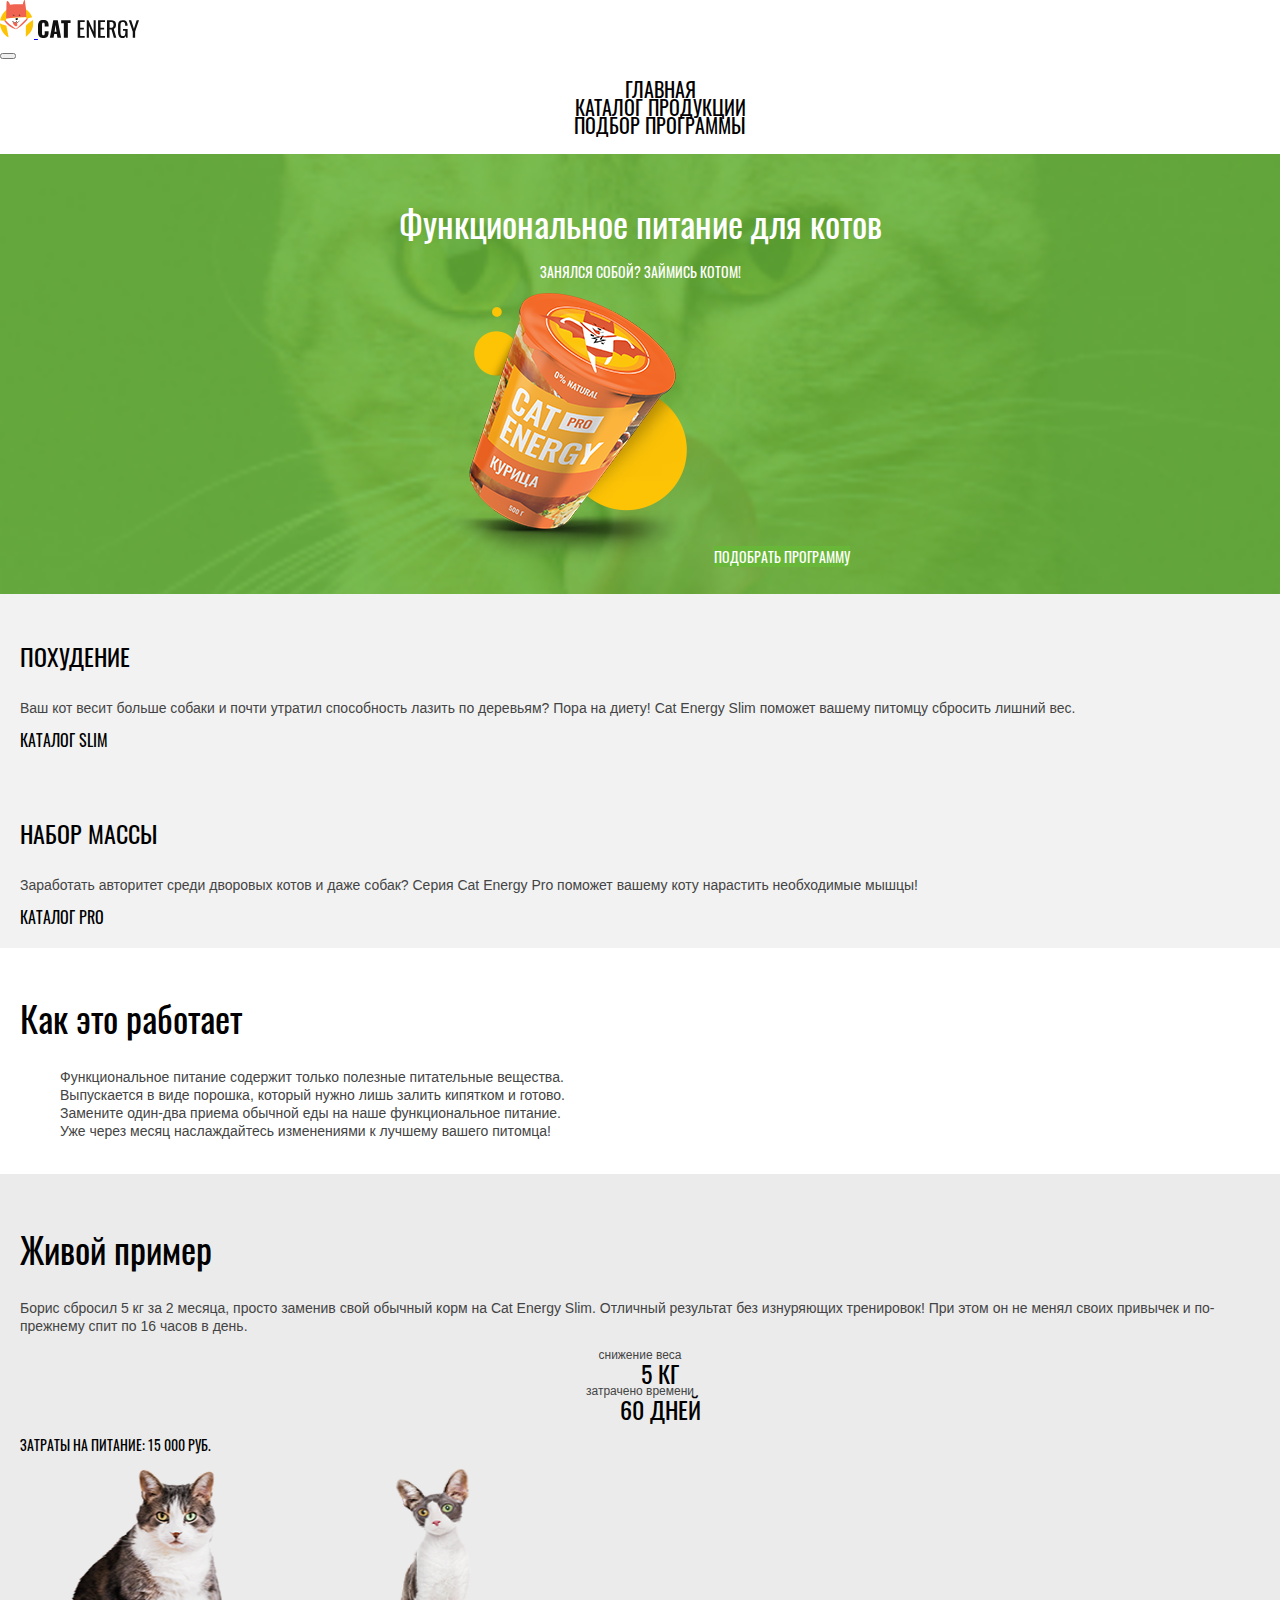
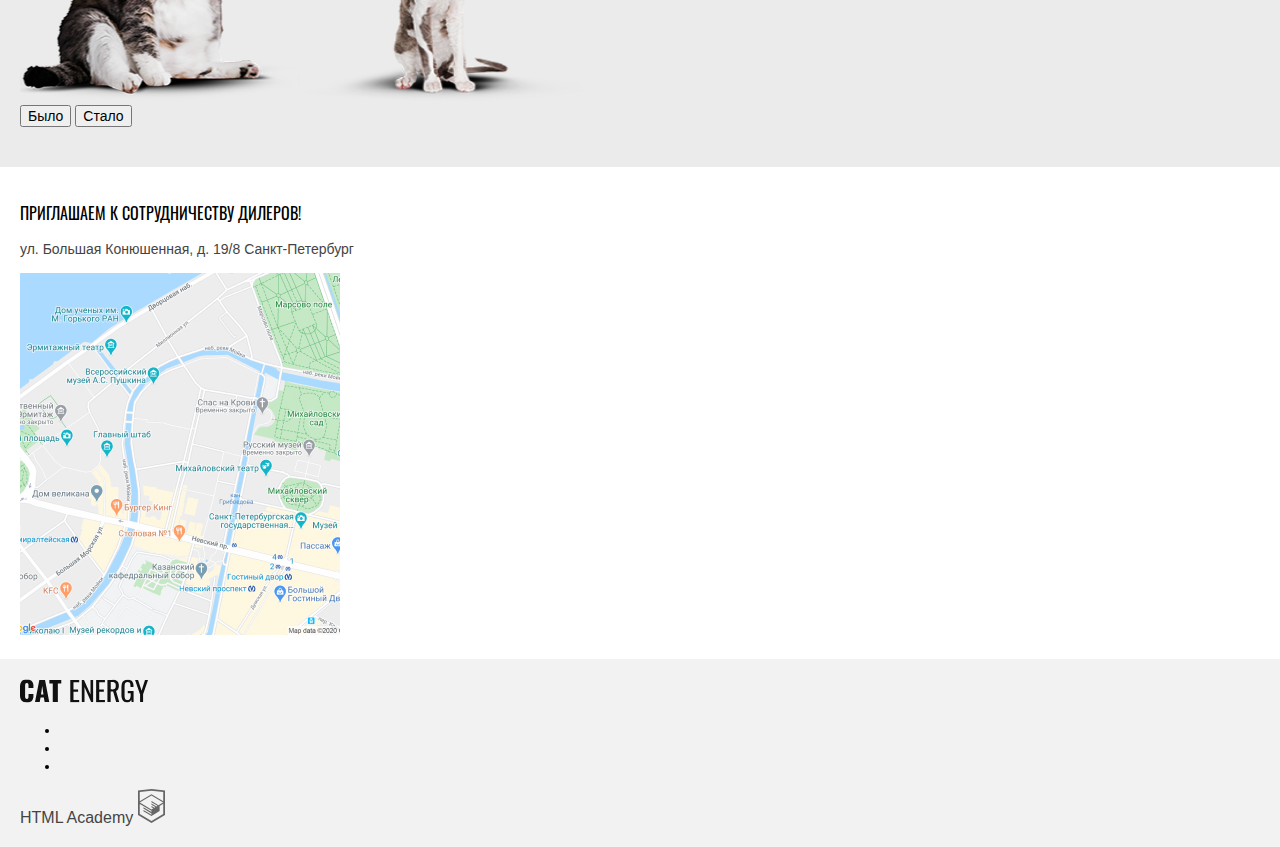
<file: source/index.html>
<!DOCTYPE html>
<html lang="ru">
  <head>
    <meta charset="utf-8">
    <title>Кэт энерджи: Функциональное питание для котов</title>
    <link rel="stylesheet" href="./css/style.css">
  </head>
  <body class="page__body">
    <header class="page__header page-header">
      <a class="page-header__logo logo" href="./index.html">
        <img class="logo__image" src="./img/logo-image.svg" width="34" height="38" alt="Cat Energy">
        <img class="logo__word" src="./img/logo-word.svg" width="101" height="18" alt="" aria-hidden="true">
      </a>

      <nav class="page-header__nav">
        <button class="page-header__toggle" type="button">
          <span class="visually-hidden">Открыть меню</span>
        </button>

        <ul class="page-header__menu site-menu">
          <li class="site-menu__item site-menu__item--active">
            <a class="site-menu__link">Главная</a>
          </li>
          <li class="site-menu__item">
            <a class="site-menu__link" href="./catalog.html">Каталог продукции</a>
          </li>
          <li class="site-menu__item">
            <a class="site-menu__link" href="./form.html">Подбор программы</a>
          </li>
        </ul>
      </nav>
    </header>

    <main class="page__main page-main">
      <header class="page-main__header banner">
        <h1 class="page-main__title banner__title">Функциональное питание для котов</h1>
        <p class="banner__description">Занялся собой? Займись котом!</p>
        <img class="banner__image" src="./img/cat-energy.png" width="280" height="270" alt="Напиток cat energy">
        <a class="banner__button button" href="./form.html">подобрать программу</a>
      </header>

      <section class="page-main__section programs">
        <h2 class="visually-hidden">Программы питания</h2>

        <article class="programs__item" >
          <h3 class="programs__title">Похудение</h3>
          <p class="programs__description">
            Ваш кот весит больше собаки и почти утратил способность лазить по деревьям? Пора на диету! Cat Energy Slim поможет вашему питомцу сбросить лишний вес.
          </p>
          <a class="programs__link" href="">каталог slim</a>
        </article>

        <article class="programs__item" >
          <h3 class="programs__title">Набор массы</h3>
          <p class="programs__description">
            Заработать авторитет среди дворовых котов и даже собак? Серия Cat Energy Pro поможет вашему коту нарастить необходимые мышцы!
          </p>
          <a class="programs__link" href="">каталог pro</a>
        </article>
      </section>

      <section class="page-main__section process">
        <h2 class="page-main__title process__title">Как это работает</h2>

        <ol class="process__list">
          <li class="process__item process__item--benefit">
            Функциональное питание содержит только полезные питательные вещества.
          </li>
          <li class="process__item process__item--preparation">
            Выпускается в виде порошка, который нужно лишь залить кипятком и готово.
          </li>
          <li class="process__item process__item--meal">
            Замените один-два приема обычной еды на наше функциональное питание.
          </li>
          <li class="process__item process__item--result">
            Уже через месяц наслаждайтесь изменениями к лучшему вашего питомца!
          </li>
        </ol>
      </section>

      <section class="page-main__section example">
        <h2 class="page-main__title example__title">Живой пример</h2>
        <p class="example__description">
          Борис сбросил 5 кг за 2 месяца, просто заменив свой обычный корм на Cat Energy Slim. Отличный результат без изнуряющих тренировок! При этом он не менял своих привычек и по-прежнему спит по 16 часов в день.
        </p>

        <dl class="example__list">
          <dt class="example__list-title">снижение веса</dt>
          <dd class="example__definition">5 кг</dd>

          <dt class="example__list-title">затрачено времени</dt>
          <dd class="example__definition">60 дней</dd>
        </dl>

        <p class="example__cost">
          Затраты на питание: 15 000 РУБ.
        </p>

        <div class="example__images">
          <img class="example__image" src="./img/before-mobile.png" width="280" height="232" alt="Кот до употребления cat energy: ленивый и толлстый">
          <img class="example__image" src="./img/after-mobile.png" width="280" height="232" alt="Кот после употребления cat energy: худой и бодрый">
        </div>

        <div class="example__switcher switcher">
          <button class="switcher__before" type="button">Было</button>
          <button class="switcher__after" type="button">Стало</button>
        </div>
      </section>

      <footer class="page-main__footer contacts">
        <h2 class="visually-hidden">Контакты</h2>

        <p class="contacts__title">приглашаем к сотрудничеству дилеров!</p>
        <p class="contacts__address">ул. Большая Конюшенная, д. 19/8 Санкт-Петербург</p>

        <img class="contacts__map" src="./img/mobile-map.jpg" width="320" height="362" alt="Карта">
      </footer>
    </main>

    <footer class="page__footer page-footer">
      <a class="page-footer__logo logo" href="">
        <img class="logo__image" src="./img/logo-word.svg" width="128" height="24" alt="Cat Energy">
      </a>

      <ul class="page-footer__social-list social">
        <li class="social__item">
          <a class="social__link" href="#">
            <span class="visually-hidden">Вконтакте</span>
          </a>
        </li>
        <li class="social__item">
          <a class="social__link" href="#">
            <span class="visually-hidden">Instagram</span>
          </a>
        </li>
        <li class="social__item">
          <a class="social__link" href="#">
            <span class="visually-hidden">Facebook</span>
          </a>
        </li>
      </ul>

      <a class="page-footer__developer developer" href="#">
        <span class="visually-hidden">Разработанно в</span>
        HTML Academy
        <img class="developer__logo" src="./img/logo-html-academy.svg" width="27" height="34" alt="" aria-hidden="true">
      </a>
    </footer>
  </body>
</html>
</file>
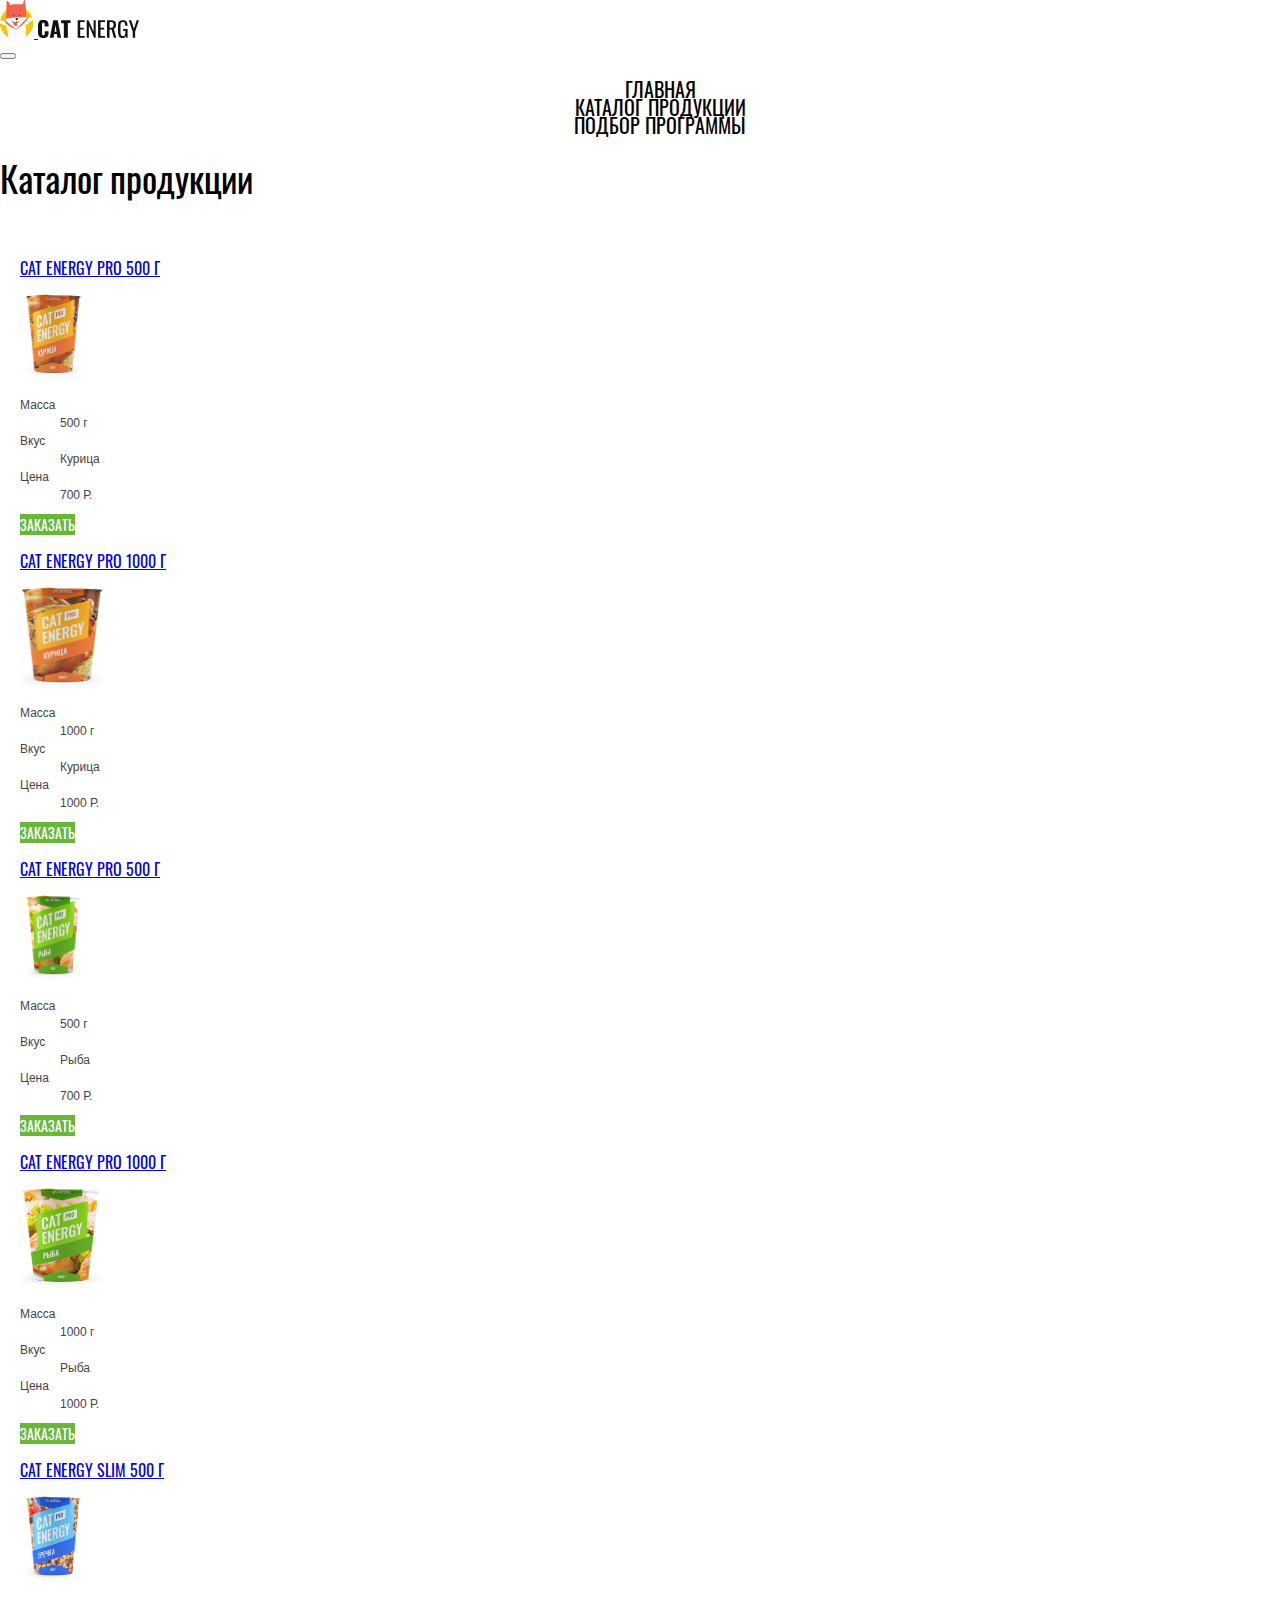
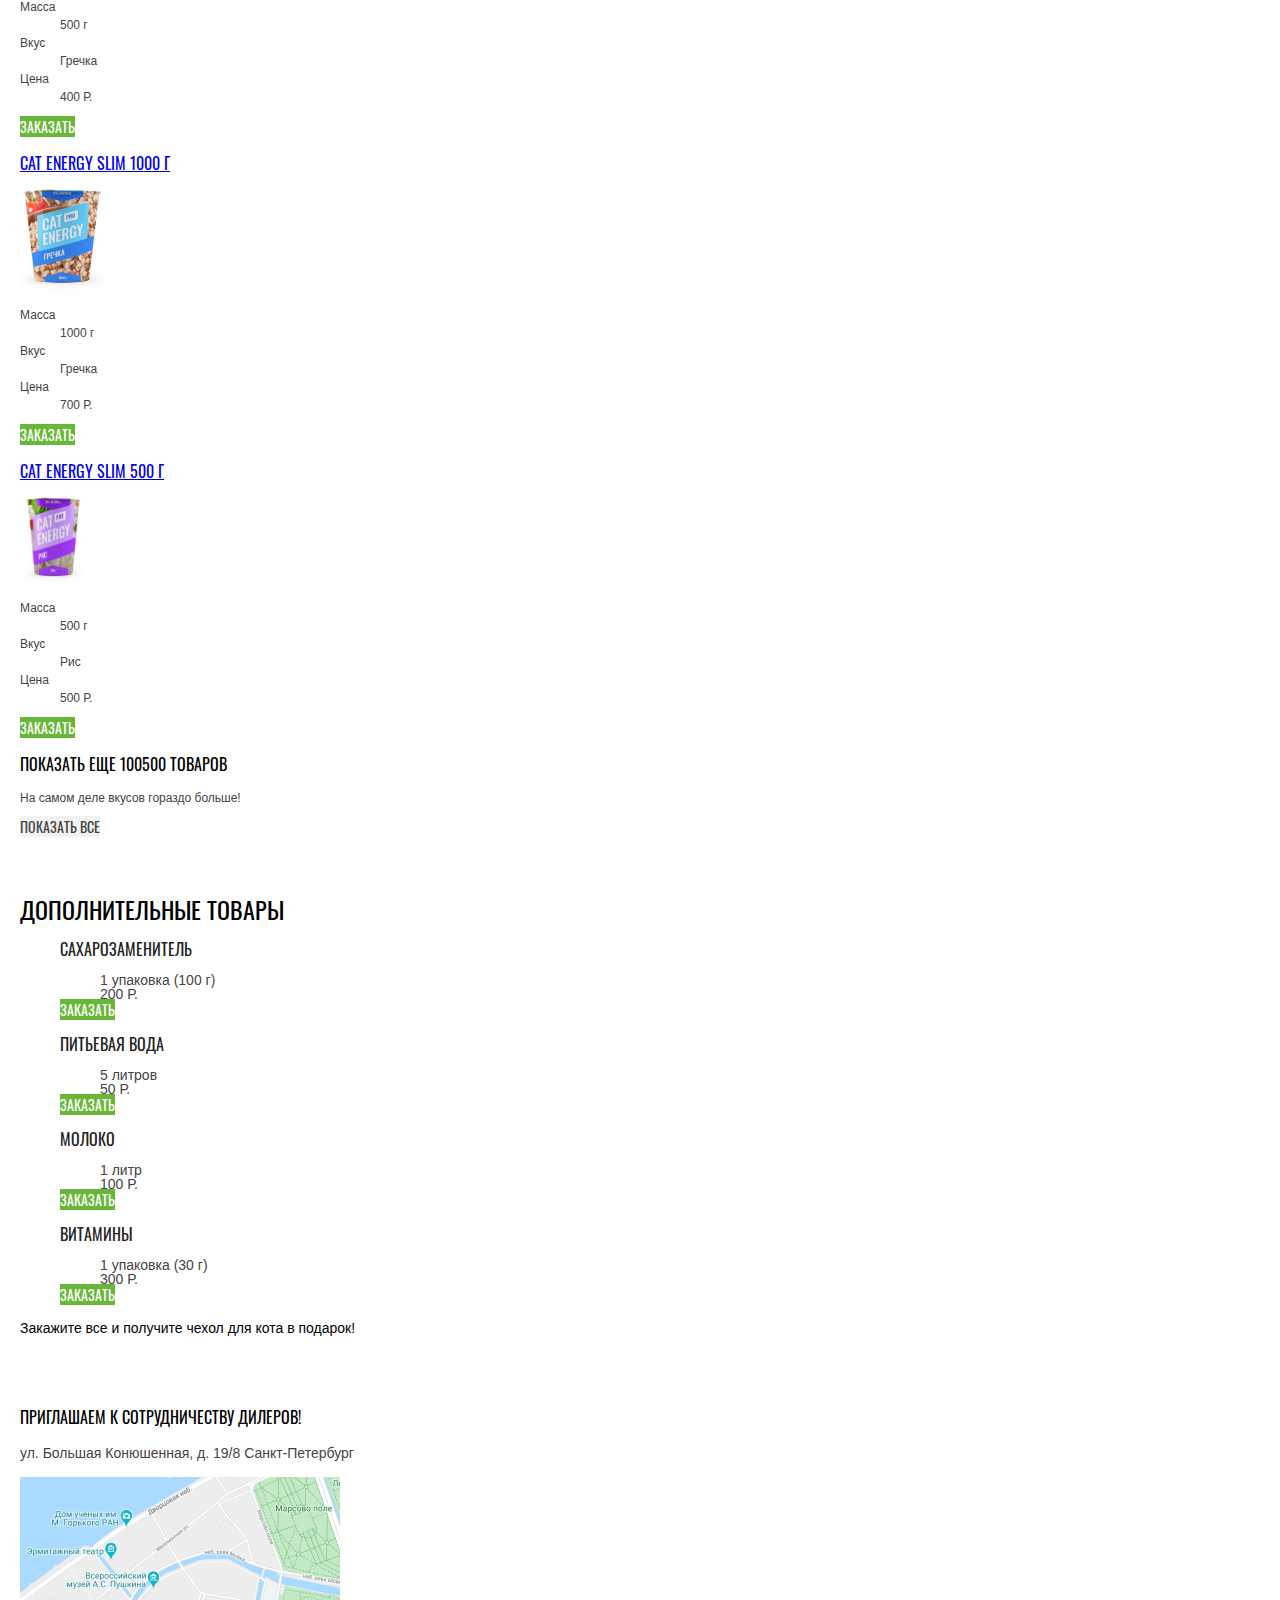
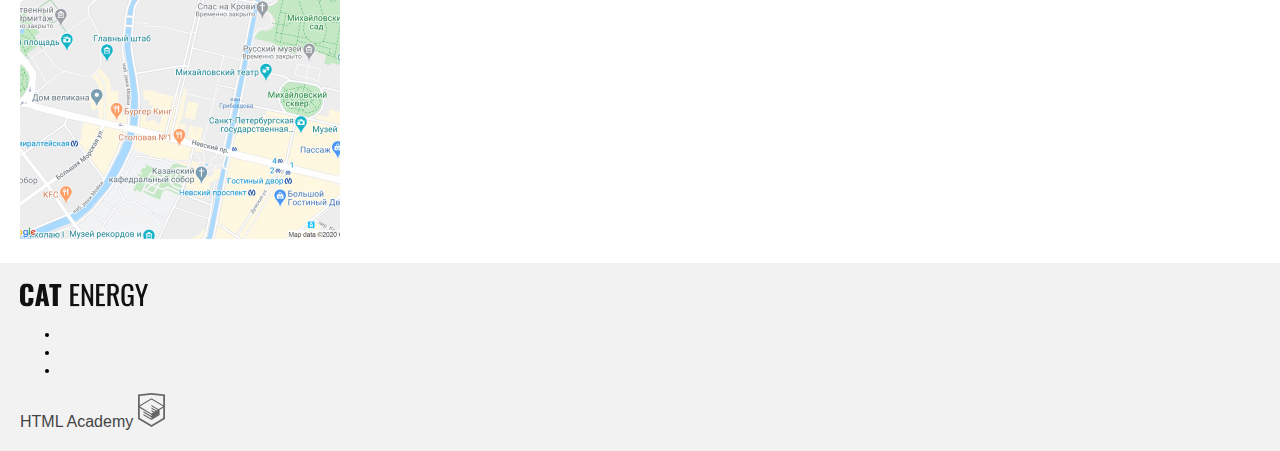
<file: source/catalog.html>
<!DOCTYPE html>
<html lang="en">
<head>
  <meta charset="UTF-8">
  <meta http-equiv="X-UA-Compatible" content="IE=edge">
  <title>Каталог товаров Cat Energy</title>
  <link rel="stylesheet" href="./css/style.css">
</head>
<body class="page__body">
  <header class="page__header page-header">
    <a class="page-header__logo logo" href="./index.html">
      <img class="logo__image" src="./img/logo-image.svg" width="34" height="38" alt="Cat Energy">
      <img class="logo__word" src="./img/logo-word.svg" width="101" height="18" alt="" aria-hidden="true">
    </a>

    <nav class="page-header__nav">
      <button class="page-header__toggle" type="button">
        <span class="visually-hidden">Открыть меню</span>
      </button>

      <ul class="page-header__menu site-menu">
        <li class="site-menu__item">
          <a class="site-menu__link" href="./index.html">Главная</a>
        </li>
        <li class="site-menu__item">
          <a class="site-menu__item site-menu__item--active">Каталог продукции</a>
        </li>
        <li class="site-menu__item">
          <a class="site-menu__link" href="./form.html">Подбор программы</a>
        </li>
      </ul>
    </nav>
  </header>

  <main class="page__main page-main">
    <h1 class="page-main__title">Каталог продукции</h1>

    <section class="page-main__section catalog-list">
      <h2 class="visually-hidden">Товары</h2>

      <article class="catalog-list__item card">
        <a class="card__link" href="#">
          <h3 class="card__title">Cat Energy PRO 500 г</h3>
        </a>

        <img class="card__image" src="./img/catalog/catalog-1.png" width="68" height="86" alt="" aria-hidden="true">

        <dl class="card__list">
          <dt class="card__list-title">Масса</dt>
          <dd class="card__definition">500 г</dd>

          <dt class="card__list-title">Вкус</dt>
          <dd class="card__definition">Курица</dd>

          <dt class="card__list-title">Цена</dt>
          <dd class="card__definition">700 Р.</dd>
        </dl>

        <a class="card__button button" href="#">Заказать</a>
      </article>

      <article class="catalog-list__item card">
        <a class="card__link" href="#">
          <h3 class="card__title">Cat Energy PRO 1000 г</h3>
        </a>

        <img class="card__image" src="./img/catalog/catalog-2.png" width="84" height="101" alt="" aria-hidden="true">

        <dl class="card__list">
          <dt class="card__list-title">Масса</dt>
          <dd class="card__definition">1000 г</dd>

          <dt class="card__list-title">Вкус</dt>
          <dd class="card__definition">Курица</dd>

          <dt class="card__list-title">Цена</dt>
          <dd class="card__definition">1000 Р.</dd>
        </dl>

        <a class="card__button button" href="#">Заказать</a>
      </article>

      <article class="catalog-list__item card">
        <a class="card__link" href="#">
          <h3 class="card__title">Cat Energy PRO 500 г</h3>
        </a>

        <img class="card__image" src="./img/catalog/catalog-3.png" width="68" height="86" alt="" aria-hidden="true">

        <dl class="card__list">
          <dt class="card__list-title">Масса</dt>
          <dd class="card__definition">500 г</dd>

          <dt class="card__list-title">Вкус</dt>
          <dd class="card__definition">Рыба</dd>

          <dt class="card__list-title">Цена</dt>
          <dd class="card__definition">700 Р.</dd>
        </dl>

        <a class="card__button button" href="#">Заказать</a>
      </article>

      <article class="catalog-list__item card">
        <a class="card__link" href="#">
          <h3 class="card__title">Cat Energy PRO 1000 г</h3>
        </a>

        <img class="card__image" src="./img/catalog/catalog-4.png" width="84" height="101" alt="" aria-hidden="true">

        <dl class="card__list">
          <dt class="card__list-title">Масса</dt>
          <dd class="card__definition">1000 г</dd>

          <dt class="card__list-title">Вкус</dt>
          <dd class="card__definition">Рыба</dd>

          <dt class="card__list-title">Цена</dt>
          <dd class="card__definition">1000 Р.</dd>
        </dl>

        <a class="card__button button" href="#">Заказать</a>
      </article>

      <article class="catalog-list__item card">
        <a class="card__link" href="#">
          <h3 class="card__title">Cat Energy slim 500 г</h3>
        </a>

        <img class="card__image" src="./img/catalog/catalog-5.png" width="68" height="86" alt="" aria-hidden="true">

        <dl class="card__list">
          <dt class="card__list-title">Масса</dt>
          <dd class="card__definition">500 г</dd>

          <dt class="card__list-title">Вкус</dt>
          <dd class="card__definition">Гречка</dd>

          <dt class="card__list-title">Цена</dt>
          <dd class="card__definition">400 Р.</dd>
        </dl>

        <a class="card__button button" href="#">Заказать</a>
      </article>

      <article class="catalog-list__item card">
        <a class="card__link" href="#">
          <h3 class="card__title">Cat Energy slim 1000 г</h3>
        </a>

        <img class="card__image" src="./img/catalog/catalog-6.png" width="84" height="101" alt="" aria-hidden="true">

        <dl class="card__list">
          <dt class="card__list-title">Масса</dt>
          <dd class="card__definition">1000 г</dd>

          <dt class="card__list-title">Вкус</dt>
          <dd class="card__definition">Гречка</dd>

          <dt class="card__list-title">Цена</dt>
          <dd class="card__definition">700 Р.</dd>
        </dl>

        <a class="card__button button" href="#">Заказать</a>
      </article>

      <article class="catalog-list__item card">
        <a class="card__link" href="#">
          <h3 class="card__title">Cat Energy slim 500 г</h3>
        </a>

        <img class="card__image" src="./img/catalog/catalog-7.png" width="68" height="86" alt="" aria-hidden="true">

        <dl class="card__list">
          <dt class="card__list-title">Масса</dt>
          <dd class="card__definition">500 г</dd>

          <dt class="card__list-title">Вкус</dt>
          <dd class="card__definition">Рис</dd>

          <dt class="card__list-title">Цена</dt>
          <dd class="card__definition">500 Р.</dd>
        </dl>

        <a class="card__button button" href="#">Заказать</a>
      </article>

      <div class="catalog-list__item show-more">
        <p class="show-more__title">Показать еще 100500 товаров</p>
        <p class="show-more__description">На самом деле вкусов гораздо больше!</p>
        <a class="show-more__link button" href="#">Показать все</a>
      </div>
    </section>

    <section class="page-main__section catalog-additional">
      <h2 class="page-main__title catalog-additional__title">Дополнительные товары</h2>

      <ul class="catalog-additional__list">
        <li class="catalog-additional__item card-additional">
          <a class="card-additional__link" href="#">
            <h3 class="card-additional__title">Сахарозаменитель</h3>
          </a>

          <dl class="card-additional__list">
            <dt class="visually-hidden">Объем</dt>
            <dd class="card-additional__definition">1 упаковка (100 г)</dd>

            <dt class="visually-hidden">Цена</dt>
            <dd class="card-additional__definition">200 Р.</dd>
          </dl>

          <a class="card-additional__button button" href="#">Заказать</a>
        </li>

        <li class="catalog-additional__item card-additional">
          <a class="card-additional__link" href="#">
            <h3 class="card-additional__title">Питьевая вода</h3>
          </a>

          <dl class="card-additional__list">
            <dt class="visually-hidden">Объем</dt>
            <dd class="card-additional__definition">5 литров</dd>

            <dt class="visually-hidden">Цена</dt>
            <dd class="card-additional__definition">50 Р.</dd>
          </dl>

          <a class="card-additional__button button" href="#">Заказать</a>
        </li>

        <li class="catalog-additional__item card-additional">
          <a class="card-additional__link" href="#">
            <h3 class="card-additional__title">Молоко</h3>
          </a>

          <dl class="card-additional__list">
            <dt class="visually-hidden">Объем</dt>
            <dd class="card-additional__definition">1 литр</dd>

            <dt class="visually-hidden">Цена</dt>
            <dd class="card-additional__definition">100 Р.</dd>
          </dl>

          <a class="card-additional__button button" href="#">Заказать</a>
        </li>

        <li class="catalog-additional__item card-additional">
          <a class="card-additional__link" href="#">
            <h3 class="card-additional__title">Витамины</h3>
          </a>

          <dl class="card-additional__list">
            <dt class="visually-hidden">Объем</dt>
            <dd class="card-additional__definition">1 упаковка (30 г)</dd>

            <dt class="visually-hidden">Цена</dt>
            <dd class="card-additional__definition">300 Р.</dd>
          </dl>

          <a class="card-additional__button button" href="#">Заказать</a>
        </li>
      </ul>

      <div class="catalog-additional__promo action">
        <h2 class="visually-hidden">Промо акция</h2>
        <p class="action__description">Закажите все и получите чехол для кота в подарок!</p>
      </div>
    </section>

    <footer class="page-main__footer contacts">
      <h2 class="visually-hidden">Контакты</h2>

      <p class="contacts__title">приглашаем к сотрудничеству дилеров!</p>
      <p class="contacts__address">ул. Большая Конюшенная, д. 19/8 Санкт-Петербург</p>

      <img class="contacts__map" src="./img/mobile-map.jpg" width="320" height="362" alt="Карта">
    </footer>
  </main>

  <footer class="page__footer page-footer">
    <a class="page-footer__logo logo" href="">
      <img class="logo__image" src="./img/logo-word.svg" width="128" height="24" alt="Cat Energy">
    </a>

    <ul class="page-footer__social social">
      <li class="social__item">
        <a class="social__link" href="#">
          <span class="visually-hidden">Вконтакте</span>
        </a>
      </li>
      <li class="social__item">
        <a class="social__link" href="#">
          <span class="visually-hidden">Instagram</span>
        </a>
      </li>
      <li class="social__item">
        <a class="social__link" href="#">
          <span class="visually-hidden">Facebook</span>
        </a>
      </li>
    </ul>

    <a class="page-footer__developer developer" href="#">
      <span class="visually-hidden">Разработанно в</span>
      HTML Academy
      <img class="developer__logo" src="./img/logo-html-academy.svg" width="27" height="34" alt="" aria-hidden="true">
    </a>
  </footer>
</body>
</html>
</file>
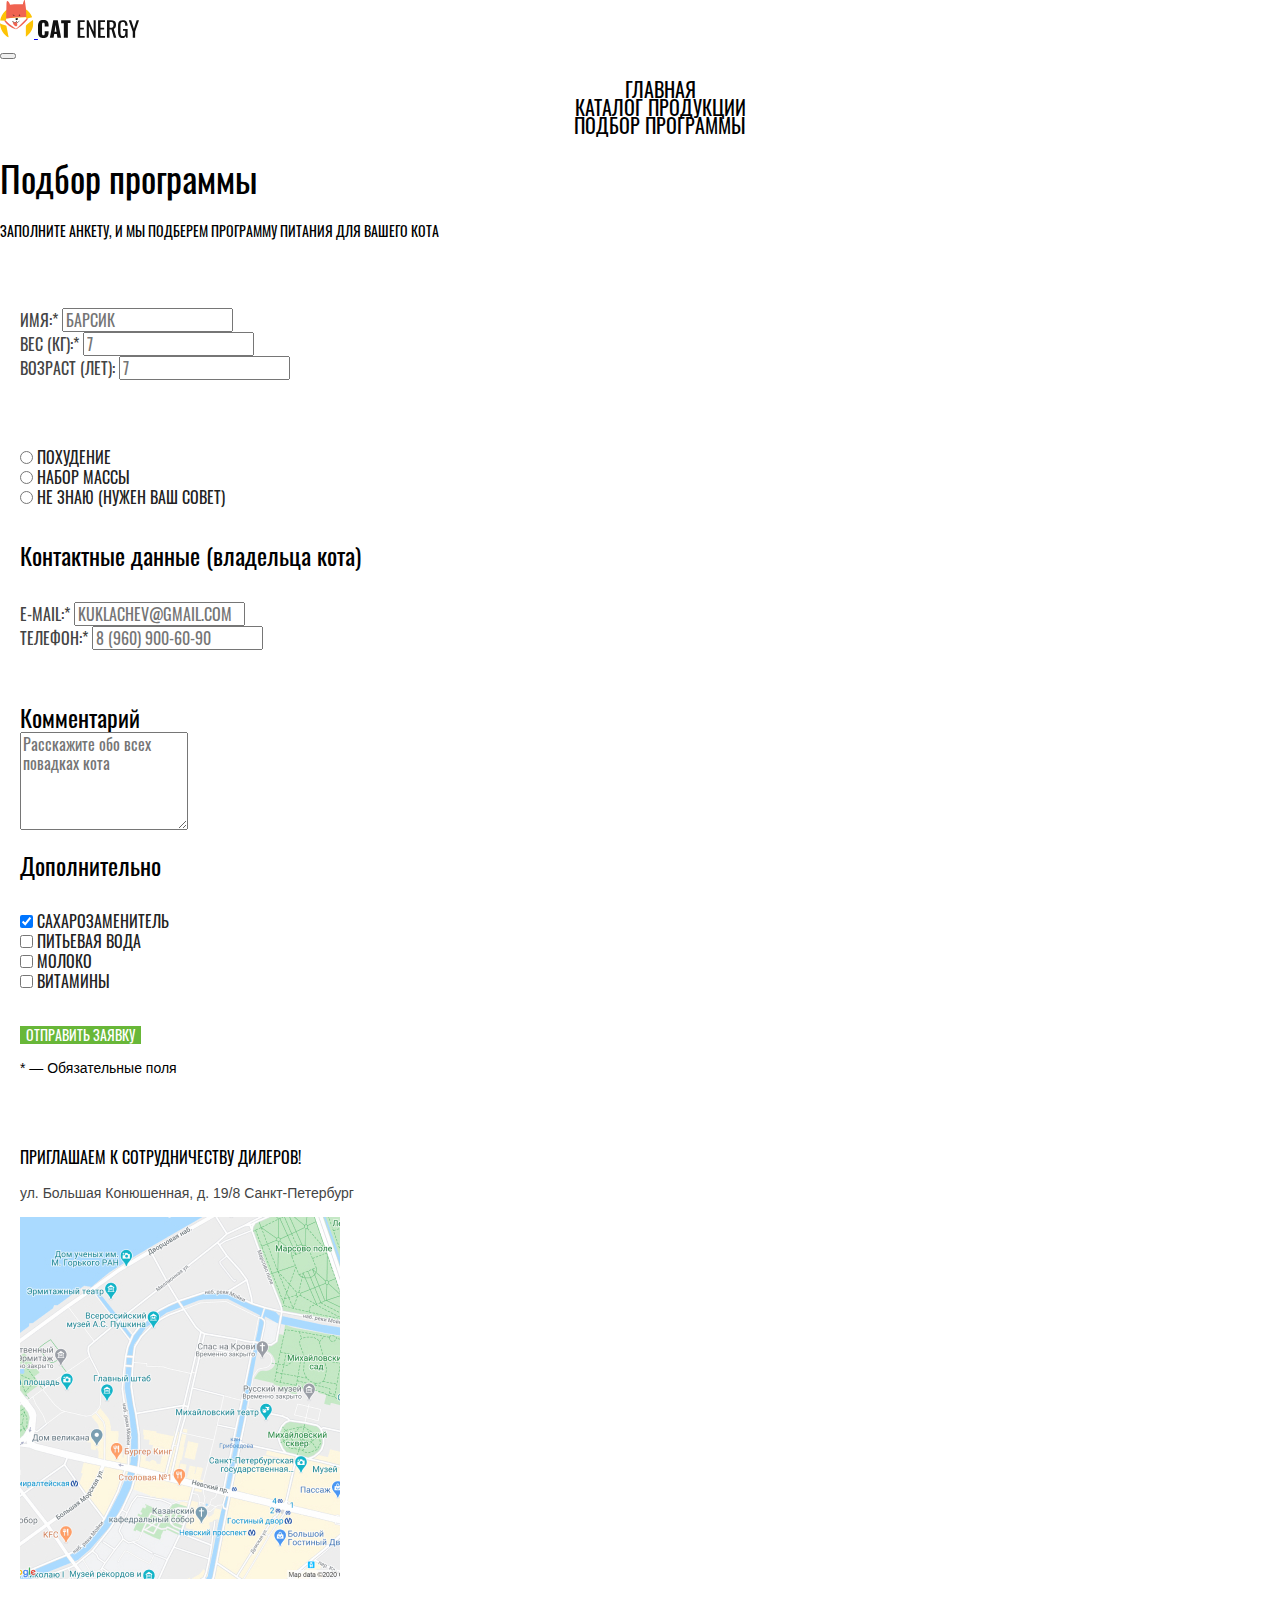
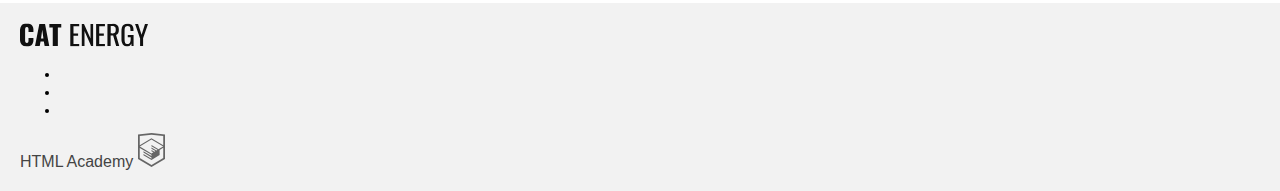
<file: source/form.html>
<!DOCTYPE html>
<html lang="en">
<head>
    <meta charset="UTF-8">
    <meta http-equiv="X-UA-Compatible" content="IE=edge">
    <title>Подбор програмы Cat Energy</title>
    <link rel="stylesheet" href="./css/style.css">
</head>
<body class="page__body">
  <header class="page__header page-header">
    <a class="page-header__logo logo" href="./index.html">
      <img class="logo__image" src="./img/logo-image.svg" width="34" height="38" alt="Cat Energy">
      <img class="logo__word" src="./img/logo-word.svg" width="101" height="18" alt="" aria-hidden="true">
    </a>

    <nav class="page-header__nav">
      <button class="page-header__toggle" type="button">
        <span class="visually-hidden">Открыть меню</span>
      </button>

      <ul class="page-header__menu site-menu">
        <li class="site-menu__item">
          <a class="site-menu__link" href="./index.html">Главная</a>
        </li>
        <li class="site-menu__item">
          <a class="site-menu__link" href="./catalog.html">Каталог продукции</a>
        </li>
        <li class="site-menu__item">
          <a class="site-menu__item site-menu__item--active">Подбор программы</a>
        </li>
      </ul>
    </nav>
  </header>

  <main class="page__main page-main">
    <h1 class="page-main__title">Подбор программы</h1>
    <p class="page-main__subtitle">Заполните анкету, и мы подберем программу питания для вашего кота</p>

    <section class="page-main__section form">
      <h2 class="visually-hidden">Форма подбора программы питания</h2>

      <form class="form__body" method="post" action="https://echo.htmlacademy.ru">
        <fieldset class="form__group field-group">
          <legend class="visually-hidden">О коте</legend>

          <ul class="field-group__list">
            <li class="field-group__item ">
              <label class="field">
                <span class="field__name">Имя:*</span>
                <input class="field__input" name="cat-name" type="text" placeholder="Барсик" required>
              </label>
            </li>
            <li class="field-group__item ">
              <label class="field">
                <span class="field__name">Вес (кг):*</span>
                <input class="field__input" name="cat-weight" type="text" placeholder="7" required>
              </label>
            </li>
            <li class="field-group__item ">
              <label class="field">
                <span class="field__name">Возраст (лет):</span>
                <input class="field__input" name="cat-age" type="text" placeholder="7">
              </label>
            </li>
          </ul>
        </fieldset>

        <fieldset class="form__group field-group">
          <legend class="visually-hidden">Выбор программы</legend>

          <ul class="field-group__list">
            <li class="field-group__item">
              <label class="control control--radio">
                <input class="control__input" name="program" type="radio" value="weight-loss">
                <span class="control__name">Похудение</span>
              </label>
            </li>
            <li class="field-group__item">
              <label class="control control--radio">
                <input class="control__input" name="program" type="radio" value="mass-gain">
                <span class="control__name">Набор массы</span>
              </label>
            </li>
            <li class="field-group__item">
              <label class="control control--radio">
                <input class="control__input" name="program" type="radio" value="advice">
                <span class="control__name">Не знаю (Нужен ваш совет)</span>
              </label>
            </li>
          </ul>
        </fieldset>

        <fieldset class="form__group field-group">
          <legend class="field-group__title">Контактные данные (владельца кота)</legend>

          <ul class="field-group__list">
            <li class="field-group__item">
              <label class="field">
                <span class="field__name">E-mail:*</span>
                <input class="field__input" name="e-mail" type="email" placeholder="kuklachev@gmail.com" required>
              </label>
            </li>
            <li class="field-group__item">
              <label class="field">
                <span class="field__name">Телефон:*</span>
                <input class="field__input" name="phone" type="tel" placeholder="8 (960) 900-60-90" required>
              </label>
            </li>
          </ul>
        </fieldset>

        <div class="form__group field-group">
          <label class="field-group__title" for="comment">Комментарий</label>

          <div class="field">
            <textarea class="field-input" name="comment" id="comment" rows="5" placeholder="Расскажите обо всех повадках кота"></textarea>
          </div>
        </div>

        <fieldset class="form__group field-group">
          <legend class="field-group__title">Дополнительно</legend>

          <ul class="field-group__list">
            <li class="field-group__item">
              <label class="control control--checkbox">
                <input class="control__input" name="additional" type="checkbox" value="sweetener" checked>
                <span class="control__name">Сахарозаменитель</span>
              </label>
            </li>
            <li class="field-group__item">
              <label class="control control--checkbox">
                <input class="control__input" name="additional" type="checkbox" value="water">
                <span class="control__name">Питьевая вода</span>
              </label>
            </li>
            <li class="field-group__item">
              <label class="control control--checkbox">
                <input class="control__input" name="additional" type="checkbox" value="milk">
                <span class="control__name">Молоко</span>
              </label>
            </li>
            <li class="field-group__item">
              <label class="control control--checkbox">
                <input class="control__input" name="additional" type="checkbox" value="vitamins">
                <span class="control__name">Витамины</span>
              </label>
            </li>
          </ul>
        </fieldset>

        <button class="form__button button" type="button">Отправить заявку</button>
        <p class="form__additional">* — Обязательные поля</p>
      </form>
    </section>

    <footer class="page-main__footer contacts">
      <h2 class="visually-hidden">Контакты</h2>

      <p class="contacts__title">приглашаем к сотрудничеству дилеров!</p>
      <p class="contacts__address">ул. Большая Конюшенная, д. 19/8 Санкт-Петербург</p>

      <img class="contacts__map" src="./img/mobile-map.jpg" width="320" height="362" alt="Карта">
    </footer>
  </main>

  <footer class="page__footer page-footer">
    <a class="page-footer__logo logo" href="">
      <img class="logo__image" src="./img/logo-word.svg" width="128" height="24" alt="Cat Energy">
    </a>

    <ul class="page-footer__social-list social">
      <li class="social__item">
        <a class="social__link" href="#">
          <span class="visually-hidden">Вконтакте</span>
        </a>
      </li>
      <li class="social__item">
        <a class="social__link" href="#">
          <span class="visually-hidden">Instagram</span>
        </a>
      </li>
      <li class="social__item">
        <a class="social__link" href="#">
          <span class="visually-hidden">Facebook</span>
        </a>
      </li>
    </ul>

    <a class="page-footer__developer developer" href="#">
      <span class="visually-hidden">Разработанно в</span>
      HTML Academy
      <img class="developer__logo" src="./img/logo-html-academy.svg" width="27" height="34" alt="" aria-hidden="true">
    </a>
  </footer>
</body>
</html>
</file>
<file: source/css/style.css>
/*! normalize.css v8.0.1 | MIT License | github.com/necolas/normalize.css */
/* Document
   ========================================================================== */
/**
 * 1. Correct the line height in all browsers.
 * 2. Prevent adjustments of font size after orientation changes in iOS.
 */
html {
  line-height: 1.15;
  /* 1 */
  -webkit-text-size-adjust: 100%;
  /* 2 */
}

/* Sections
   ========================================================================== */
/**
 * Remove the margin in all browsers.
 */
body {
  margin: 0;
}

/**
 * Render the `main` element consistently in IE.
 */
main {
  display: block;
}

/**
 * Correct the font size and margin on `h1` elements within `section` and
 * `article` contexts in Chrome, Firefox, and Safari.
 */
h1 {
  font-size: 2em;
  margin: 0.67em 0;
}

/* Grouping content
   ========================================================================== */
/**
 * 1. Add the correct box sizing in Firefox.
 * 2. Show the overflow in Edge and IE.
 */
hr {
  box-sizing: content-box;
  /* 1 */
  height: 0;
  /* 1 */
  overflow: visible;
  /* 2 */
}

/**
 * 1. Correct the inheritance and scaling of font size in all browsers.
 * 2. Correct the odd `em` font sizing in all browsers.
 */
pre {
  font-family: monospace, monospace;
  /* 1 */
  font-size: 1em;
  /* 2 */
}

/* Text-level semantics
   ========================================================================== */
/**
 * Remove the gray background on active links in IE 10.
 */
a {
  background-color: transparent;
}

/**
 * 1. Remove the bottom border in Chrome 57-
 * 2. Add the correct text decoration in Chrome, Edge, IE, Opera, and Safari.
 */
abbr[title] {
  border-bottom: none;
  /* 1 */
  text-decoration: underline;
  /* 2 */
  -webkit-text-decoration: underline dotted;
          text-decoration: underline dotted;
  /* 2 */
}

/**
 * Add the correct font weight in Chrome, Edge, and Safari.
 */
b,
strong {
  font-weight: bolder;
}

/**
 * 1. Correct the inheritance and scaling of font size in all browsers.
 * 2. Correct the odd `em` font sizing in all browsers.
 */
code,
kbd,
samp {
  font-family: monospace, monospace;
  /* 1 */
  font-size: 1em;
  /* 2 */
}

/**
 * Add the correct font size in all browsers.
 */
small {
  font-size: 80%;
}

/**
 * Prevent `sub` and `sup` elements from affecting the line height in
 * all browsers.
 */
sub,
sup {
  font-size: 75%;
  line-height: 0;
  position: relative;
  vertical-align: baseline;
}

sub {
  bottom: -0.25em;
}

sup {
  top: -0.5em;
}

/* Embedded content
   ========================================================================== */
/**
 * Remove the border on images inside links in IE 10.
 */
img {
  border-style: none;
}

/* Forms
   ========================================================================== */
/**
 * 1. Change the font styles in all browsers.
 * 2. Remove the margin in Firefox and Safari.
 */
button,
input,
optgroup,
select,
textarea {
  font-family: inherit;
  /* 1 */
  font-size: 100%;
  /* 1 */
  line-height: 1.15;
  /* 1 */
  margin: 0;
  /* 2 */
}

/**
 * Show the overflow in IE.
 * 1. Show the overflow in Edge.
 */
button,
input {
  /* 1 */
  overflow: visible;
}

/**
 * Remove the inheritance of text transform in Edge, Firefox, and IE.
 * 1. Remove the inheritance of text transform in Firefox.
 */
button,
select {
  /* 1 */
  text-transform: none;
}

/**
 * Correct the inability to style clickable types in iOS and Safari.
 */
button,
[type=button],
[type=reset],
[type=submit] {
  -webkit-appearance: button;
}

/**
 * Remove the inner border and padding in Firefox.
 */
button::-moz-focus-inner,
[type=button]::-moz-focus-inner,
[type=reset]::-moz-focus-inner,
[type=submit]::-moz-focus-inner {
  border-style: none;
  padding: 0;
}

/**
 * Restore the focus styles unset by the previous rule.
 */
button:-moz-focusring,
[type=button]:-moz-focusring,
[type=reset]:-moz-focusring,
[type=submit]:-moz-focusring {
  outline: 1px dotted ButtonText;
}

/**
 * Correct the padding in Firefox.
 */
fieldset {
  padding: 0.35em 0.75em 0.625em;
}

/**
 * 1. Correct the text wrapping in Edge and IE.
 * 2. Correct the color inheritance from `fieldset` elements in IE.
 * 3. Remove the padding so developers are not caught out when they zero out
 *    `fieldset` elements in all browsers.
 */
legend {
  box-sizing: border-box;
  /* 1 */
  color: inherit;
  /* 2 */
  display: table;
  /* 1 */
  max-width: 100%;
  /* 1 */
  padding: 0;
  /* 3 */
  white-space: normal;
  /* 1 */
}

/**
 * Add the correct vertical alignment in Chrome, Firefox, and Opera.
 */
progress {
  vertical-align: baseline;
}

/**
 * Remove the default vertical scrollbar in IE 10+.
 */
textarea {
  overflow: auto;
}

/**
 * 1. Add the correct box sizing in IE 10.
 * 2. Remove the padding in IE 10.
 */
[type=checkbox],
[type=radio] {
  box-sizing: border-box;
  /* 1 */
  padding: 0;
  /* 2 */
}

/**
 * Correct the cursor style of increment and decrement buttons in Chrome.
 */
[type=number]::-webkit-inner-spin-button,
[type=number]::-webkit-outer-spin-button {
  height: auto;
}

/**
 * 1. Correct the odd appearance in Chrome and Safari.
 * 2. Correct the outline style in Safari.
 */
[type=search] {
  -webkit-appearance: textfield;
  /* 1 */
  outline-offset: -2px;
  /* 2 */
}

/**
 * Remove the inner padding in Chrome and Safari on macOS.
 */
[type=search]::-webkit-search-decoration {
  -webkit-appearance: none;
}

/**
 * 1. Correct the inability to style clickable types in iOS and Safari.
 * 2. Change font properties to `inherit` in Safari.
 */
::-webkit-file-upload-button {
  -webkit-appearance: button;
  /* 1 */
  font: inherit;
  /* 2 */
}

/* Interactive
   ========================================================================== */
/*
 * Add the correct display in Edge, IE 10+, and Firefox.
 */
details {
  display: block;
}

/*
 * Add the correct display in all browsers.
 */
summary {
  display: list-item;
}

/* Misc
   ========================================================================== */
/**
 * Add the correct display in IE 10+.
 */
template {
  display: none;
}

/**
 * Add the correct display in IE 10.
 */
[hidden] {
  display: none;
}

@font-face {
  font-family: "Oswald";
  font-weight: 400;
  font-style: normal;
  font-display: swap;
  src: url("../fonts/oswaldregular.woff2") format("woff2"), url("../fonts/oswaldregular.woff") format("woff");
}
@font-face {
  font-family: "Oswald";
  font-weight: 500;
  font-style: normal;
  font-display: swap;
  src: url("../fonts/oswaldmedium.woff2") format("woff2"), url("../fonts/oswaldmedium.woff") format("woff");
}
.page__body {
  font-family: "Arial", sans-serif;
  font-size: 14px;
  line-height: 18px;
}

.visually-hidden {
  position: absolute;
  width: 1px;
  height: 1px;
  margin: -1px;
  padding: 0;
  border: 0;
  clip: rect(0 0 0 0);
  overflow: hidden;
}

.site-menu {
  font-family: "Oswald", "Arial", sans-serif;
  font-size: 20px;
  text-transform: uppercase;
  text-align: center;
  list-style: none;
}

.site-menu__link {
  color: #000000;
  text-decoration: none;
}

.page-main__title {
  font-family: "Oswald", "Arial", sans-serif;
  font-size: 36px;
  font-weight: 400;
  line-height: 40px;
}

.page-main__subtitle {
  font-family: "Oswald", "Arial", sans-serif;
  font-size: 14px;
  font-weight: 400;
  line-height: 18px;
  text-transform: uppercase;
}

.banner {
  padding: 27px;
  color: #ffffff;
  background-color: #68b738;
  background-image: url("../img/banner.jpg");
  background-repeat: no-repeat;
  background-position: center center;
  background-size: cover;
  text-align: center;
}

.banner__title {
  font-family: "Oswald", "Arial", sans-serif;
  font-size: 36px;
  font-weight: 400;
  line-height: 1;
}

.banner__description {
  font-family: "Oswald", "Arial", sans-serif;
  line-height: 1;
  text-transform: uppercase;
}

.button {
  font-family: "Oswald", "Arial", sans-serif;
  text-transform: uppercase;
  text-decoration: none;
  color: #ffffff;
  background-color: #68b738;
  border: none;
}

.programs__item {
  padding: 20px;
  background-color: #f2f2f2;
}

.programs__title {
  font-family: "Oswald", "Arial", sans-serif;
  font-size: 24px;
  font-weight: 400;
  text-transform: uppercase;
  line-height: 37px;
  color: #000000;
}

.programs__description {
  color: #444444;
}

.programs__link {
  font-family: "Oswald", "Arial", sans-serif;
  font-size: 16px;
  font-weight: 400;
  text-transform: uppercase;
  text-decoration: none;
  color: #000000;
}

.process {
  padding: 20px;
}

.process__list {
  color: #444444;
  list-style: none;
}

.example {
  padding: 25px 20px 40px;
  background-color: #ebebeb;
}

.example__description {
  color: #444444;
}

.example__list {
  text-align: center;
}

.example__definition {
  font-family: "Oswald", "Arial", sans-serif;
  font-size: 24px;
  font-weight: 400;
  line-height: 1;
  text-transform: uppercase;
}

.example__list-title {
  font-size: 12px;
  line-height: 1;
  text-transform: lowercase;
  color: #444444;
}

.example__cost {
  font-family: "Oswald", "Arial", sans-serif;
  line-height: 20px;
  text-transform: uppercase;
}

.contacts {
  padding: 20px;
}

.contacts__title {
  font-family: "Oswald", "Arial", sans-serif;
  font-size: 16px;
  font-weight: 400;
  line-height: 20px;
  text-transform: uppercase;
}

.contacts__address {
  line-height: 20px;
  color: #444444;
}

.page-footer {
  padding: 20px;
  background-color: #f2f2f2;
}

.developer {
  font-size: 16px;
  text-decoration: none;
  color: #444444;
}

.catalog-list {
  padding: 20px;
}

.card__title {
  font-family: "Oswald", "Arial", sans-serif;
  font-size: 16px;
  font-weight: 400;
  line-height: 20px;
  text-transform: uppercase;
}

.card__list {
  font-size: 12px;
  color: #444444;
}

.show-more__title {
  font-family: "Oswald", "Arial", sans-serif;
  font-size: 16px;
  font-weight: 400;
  line-height: 20px;
  text-transform: uppercase;
}

.show-more__description {
  font-size: 12px;
  line-height: 16px;
  color: #444444;
}

.show-more__link {
  color: #444444;
  background-color: #f2f2f2;
}

.catalog-additional {
  padding: 20px;
}

.catalog-additional__title {
  font-size: 24px;
  font-weight: 400;
  line-height: 1;
  text-transform: uppercase;
}

.catalog-additional__list {
  list-style: none;
}

.card-additional__link {
  text-decoration: none;
}

.card-additional__title {
  font-family: "Oswald", "Arial", sans-serif;
  font-size: 16px;
  font-weight: 400;
  line-height: 1;
  text-transform: uppercase;
  color: #222222;
}

.card-additional__list {
  line-height: 1;
  color: #444444;
}

.form {
  padding: 20px;
}

.form__group {
  margin: 0;
}

.field-group {
  padding: 20px 0;
  border: none;
}

.field-group__title {
  font-family: "Oswald", "Arial", sans-serif;
  font-size: 24px;
  font-weight: 400;
  line-height: 26px;
}

.field-group__list {
  padding: 0;
  list-style: none;
}

.field {
  font-family: "Oswald", "Arial", sans-serif;
  font-size: 16px;
  font-weight: 400;
  line-height: 18px;
  text-transform: uppercase;
  color: #444444;
}

.field__input {
  font-family: inherit;
  font-size: 16px;
  line-height: 18px;
  text-transform: uppercase;
}

.control {
  font-family: "Oswald", "Arial", sans-serif;
  font-size: 16px;
  font-weight: 400;
  line-height: 18px;
  text-transform: uppercase;
  color: #222222;
}
/*# sourceMappingURL=style.css.map */
</file>
